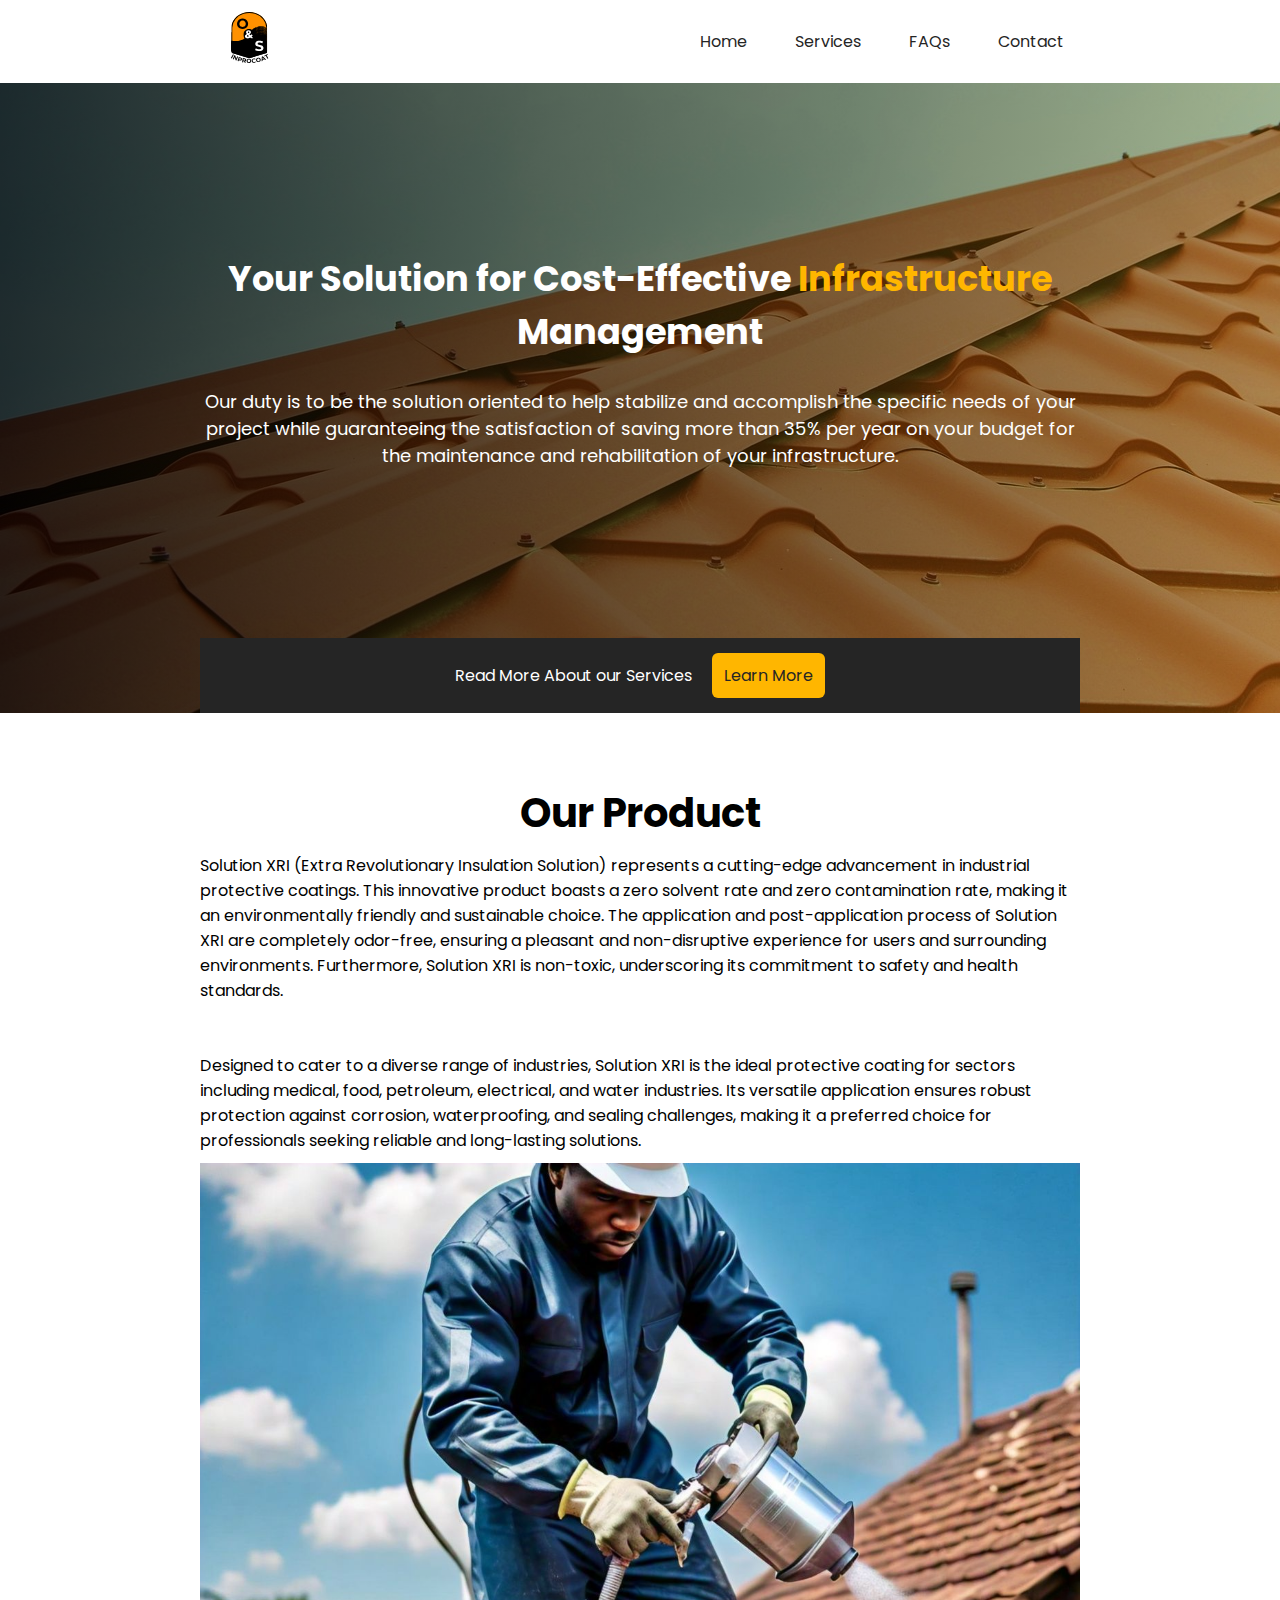
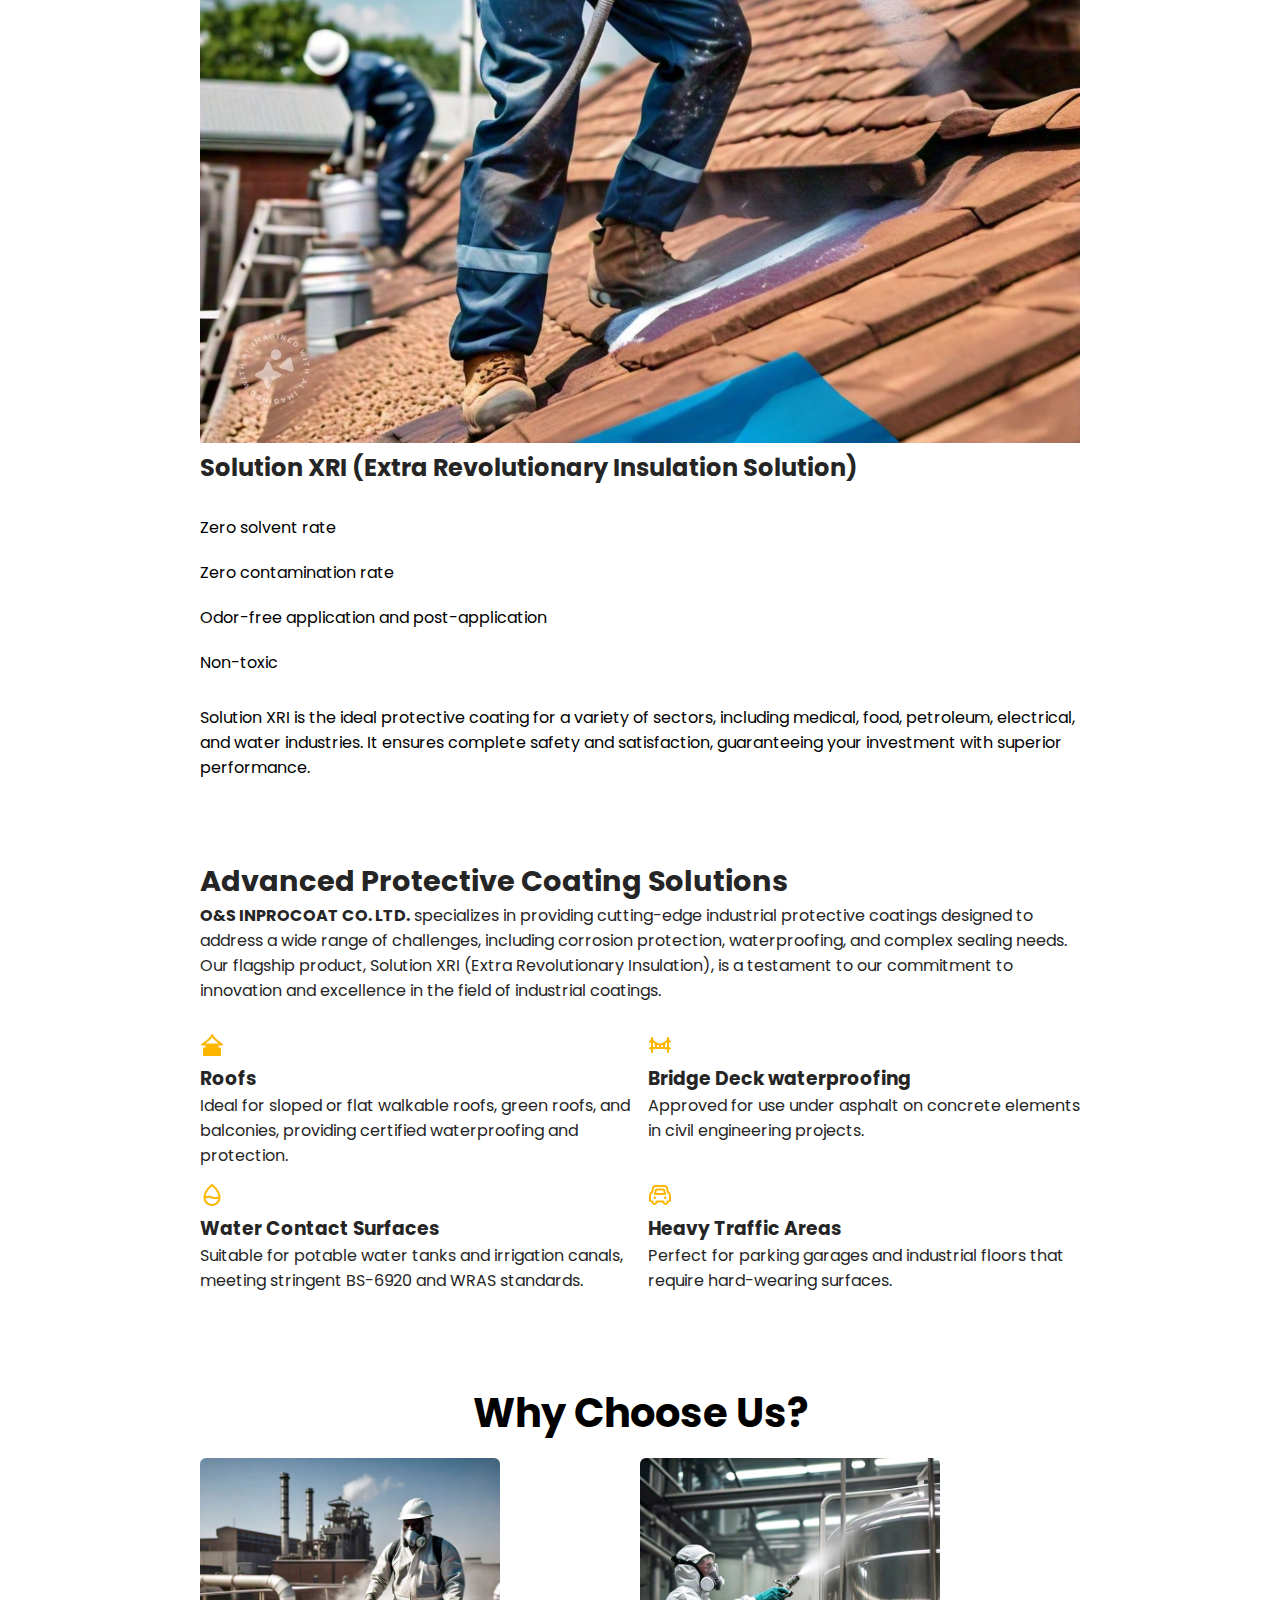
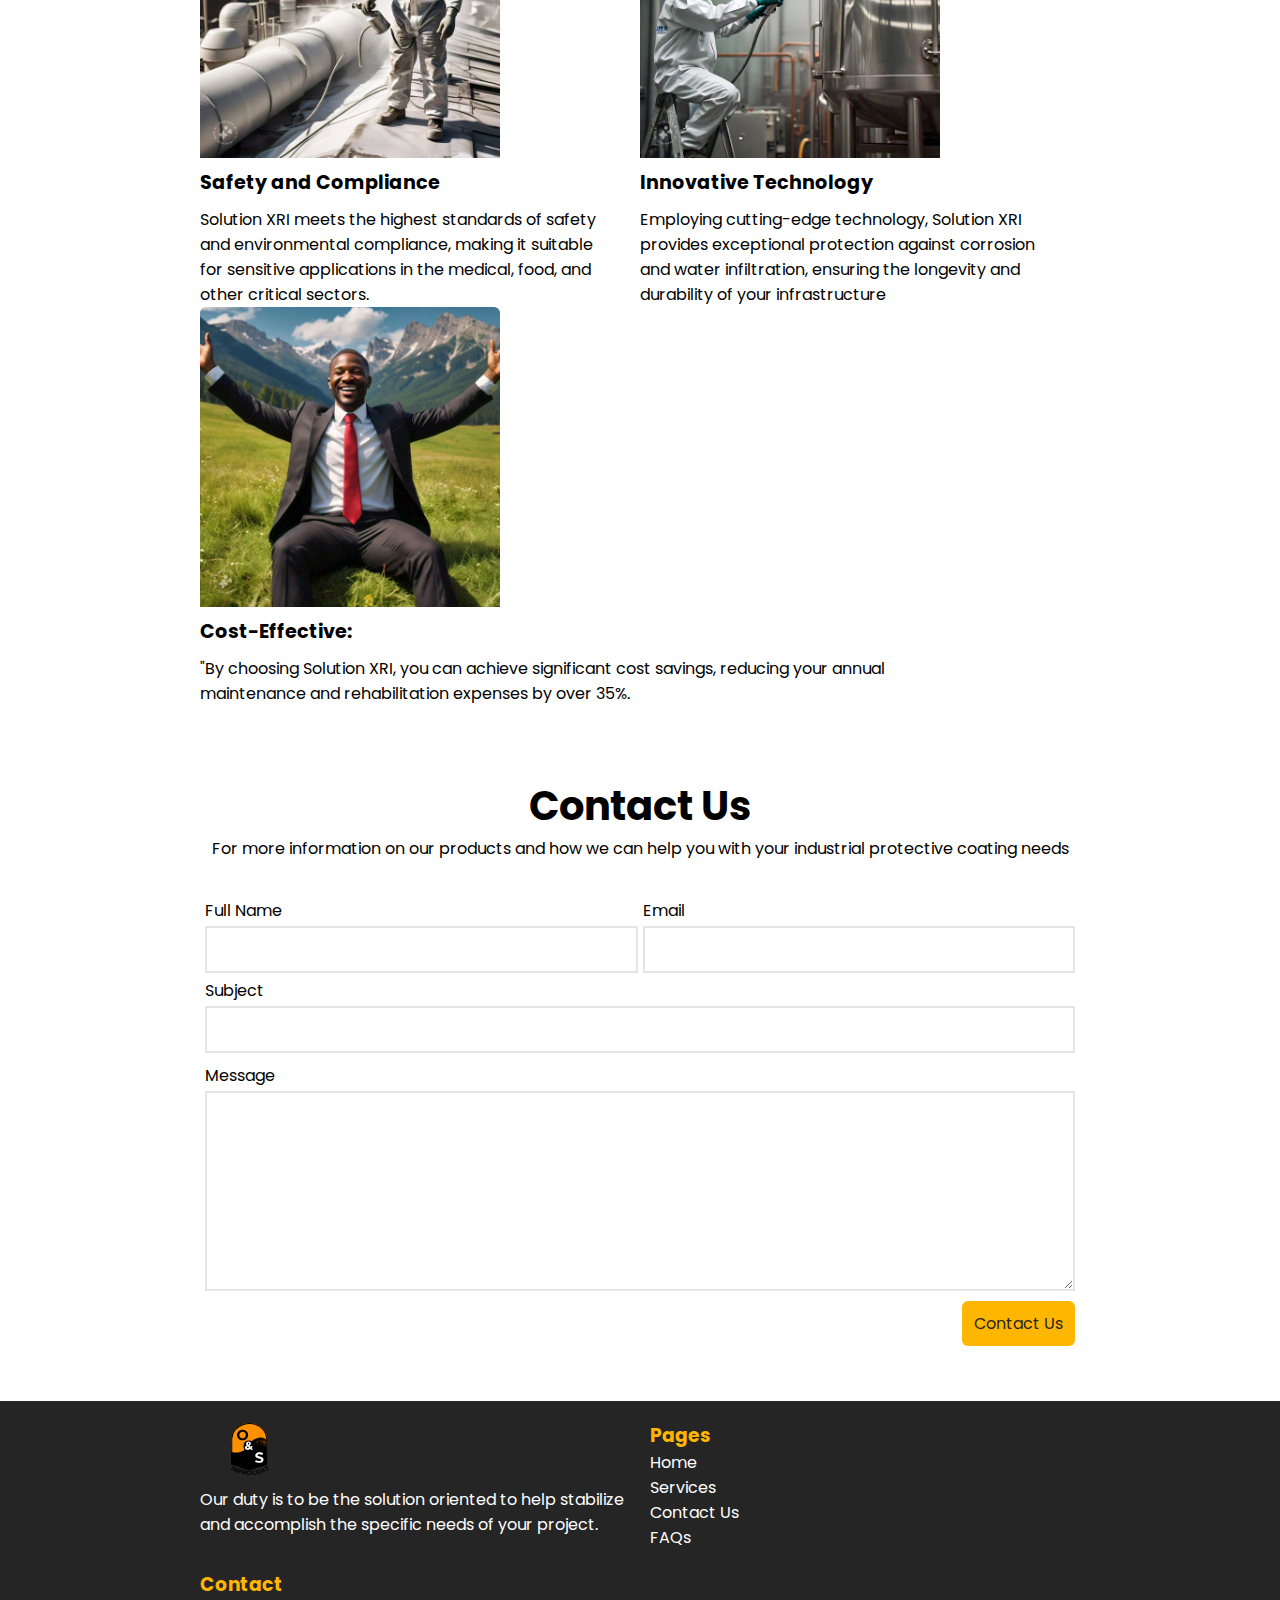
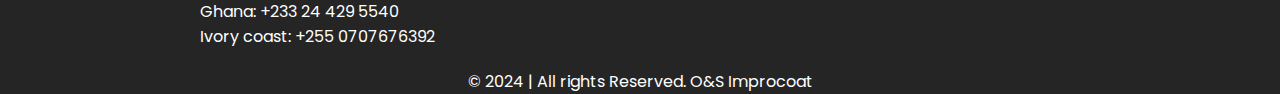
<file: index.html>
<!DOCTYPE html>
<html lang="en">
  <head>
    <meta charset="UTF-8" />
    <meta name="viewport" content="width=device-width, initial-scale=1.0" />
    <link rel="stylesheet" href="./styles/index.css" />
    <link rel="icon" href="./assets/favicon.ico" type="image/x-icon" />
    <link rel="shortcut icon" href="./assets/favicon.ico" type="image/x-icon" />
    <title>O&S Inprocoat</title>
  </head>
  <body>
    <nav>
      <div class=""><img src="./assets/logo.svg" width="100" /></div>
      <img
        src="./assets/menu.svg"
        alt="Menu"
        class="menu-toggle"
        id="mobile-menu"
      />
      <ul class="links">
        <li><a href="#">Home</a></li>
        <li><a href="./pages/services.html">Services</a></li>
        <li><a href="./pages/faqs.html">FAQs</a></li>
        <li><a href="./pages/contact.html">Contact</a></li>
      </ul>
    </nav>
    <main>
      <section class="hero">
        <div class="empty"></div>
        <div class="hero-text">
          <h1>
            Your Solution for Cost-Effective
            <span class="yellow">Infrastructure</span> Management
          </h1>
          <p>
            Our duty is to be the solution oriented to help stabilize and
            accomplish the specific needs of your project while guaranteeing the
            satisfaction of saving more than 35% per year on your budget for the
            maintenance and rehabilitation of your infrastructure.
          </p>
        </div>
        <div class="abs-container">
          <p>Read More About our Services</p>
          <button class="ylw-button">
            <a href="./pages/services.html">Learn More</a>
          </button>
        </div>
      </section>
      <section class="product">
        <h2>Our Product</h2>
        <div class="product-description">
          <p>
            Solution XRI (Extra Revolutionary Insulation Solution) represents a
            cutting-edge advancement in industrial protective coatings. This
            innovative product boasts a zero solvent rate and zero contamination
            rate, making it an environmentally friendly and sustainable choice.
            The application and post-application process of Solution XRI are
            completely odor-free, ensuring a pleasant and non-disruptive
            experience for users and surrounding environments. Furthermore,
            Solution XRI is non-toxic, underscoring its commitment to safety and
            health standards.
          </p>
          <br /><br />
          <p>
            Designed to cater to a diverse range of industries, Solution XRI is
            the ideal protective coating for sectors including medical, food,
            petroleum, electrical, and water industries. Its versatile
            application ensures robust protection against corrosion,
            waterproofing, and sealing challenges, making it a preferred choice
            for professionals seeking reliable and long-lasting solutions.
          </p>
        </div>
        <div class="product-info">
          <img src="./assets/spray.jpg" alt="" />
          <div class="product-text">
            <h3>Solution XRI (Extra Revolutionary Insulation Solution)</h3>
            <ul>
              <li>Zero solvent rate</li>
              <li>Zero contamination rate</li>
              <li>Odor-free application and post-application</li>
              <li>Non-toxic</li>
            </ul>
            <p>
              Solution XRI is the ideal protective coating for a variety of
              sectors, including medical, food, petroleum, electrical, and water
              industries. It ensures complete safety and satisfaction,
              guaranteeing your investment with superior performance.
            </p>
          </div>
        </div>
      </section>
      <section class="whatwedo">
        <div class="whatwedo-left">
          <h2>Advanced Protective Coating Solutions</h2>
          <p>
            <strong>O&S INPROCOAT CO. LTD.</strong> specializes in providing
            cutting-edge industrial protective coatings designed to address a
            wide range of challenges, including corrosion protection,
            waterproofing, and complex sealing needs. Our flagship product,
            Solution XRI (Extra Revolutionary Insulation), is a testament to our
            commitment to innovation and excellence in the field of industrial
            coatings.
          </p>
        </div>
        <div class="whatwedo-right">
          <div class="info">
            <img src="./assets/circle-house.svg" alt="" />
            <div class="more-info">
              <h3>Roofs</h3>
              <p>
                Ideal for sloped or flat walkable roofs, green roofs, and
                balconies, providing certified waterproofing and protection.
              </p>
            </div>
          </div>
          <div class="info">
            <img src="./assets/bridge.svg" alt="" />
            <div class="more-info">
              <h3>Bridge Deck waterproofing</h3>
              <p>
                Approved for use under asphalt on concrete elements in civil
                engineering projects.
              </p>
            </div>
          </div>
          <div class="info">
            <img src="./assets/water-level.svg" alt="" />
            <div class="more-info">
              <h3>Water Contact Surfaces</h3>
              <p>
                Suitable for potable water tanks and irrigation canals, meeting
                stringent BS-6920 and WRAS standards.
              </p>
            </div>
          </div>
          <div class="info">
            <img src="./assets/car.svg" alt="" />
            <div class="more-info">
              <h3>Heavy Traffic Areas</h3>
              <p>
                Perfect for parking garages and industrial floors that require
                hard-wearing surfaces.
              </p>
            </div>
          </div>
        </div>
      </section>
      <section class="why-us">
        <h2>Why Choose Us?</h2>
        <div class="cards">
          <div class="card">
            <img src="./assets/safetyandcompliance.jpg" alt="" />
            <h3>Safety and Compliance</h3>
            <p>
              Solution XRI meets the highest standards of safety and
              environmental compliance, making it suitable for sensitive
              applications in the medical, food, and other critical sectors.
            </p>
          </div>
          <div class="card">
            <img src="./assets/technology.jpg" alt="" />
            <h3>Innovative Technology</h3>
            <p>
              Employing cutting-edge technology, Solution XRI provides
              exceptional protection against corrosion and water infiltration,
              ensuring the longevity and durability of your infrastructure
            </p>
          </div>
          <div class="card">
            <img src="./assets/costeffective.jpg" alt="" />
            <h3>Cost-Effective:</h3>
            <p>
              "By choosing Solution XRI, you can achieve significant cost
              savings, reducing your annual maintenance and rehabilitation
              expenses by over 35%.
            </p>
          </div>
        </div>
      </section>
      <section class="contact">
        <h2>Contact Us</h2>
        <p>
          For more information on our products and how we can help you with your
          industrial protective coating needs
        </p>
        <form action="https://formspree.io/f/mnqekqqo" method="post">
          <div class="top">
            <div class="fullname">
              <label for="fullname">Full Name</label>
              <input type="text" id="fullname" name="fullname" required />
            </div>
            <div class="email">
              <label for="email">Email</label>
              <input type="email" id="email" name="email" required />
            </div>
            <div class="subject">
              <label for="subject">Subject</label>
              <input type="text" id="subject" name="subject" required />
            </div>
          </div>
          <div class="message">
            <label for="message"> Message</label>
            <textarea id="message" name="message" required></textarea>
          </div>
          <button class="ylw-button">Contact Us</button>
        </form>
      </section>
    </main>
    <footer>
      <div class="logo-text">
        <div class="logo"><img src="./assets/logo.svg" width="100" /></div>
        <p>
          Our duty is to be the solution oriented to help stabilize and
          accomplish the specific needs of your project.
        </p>
      </div>
      <div class="pages">
        <h3>Pages</h3>
        <a href="./index.html">Home</a>
        <a href="./pages/services.html">Services</a>
        <a href="./pages/contact.html">Contact Us</a>
        <a href="./pages/faqs.html">FAQs</a>
      </div>
      <div class="contactus">
        <h3>Contact</h3>
        <p>Ghana: +233 24 429 5540</p>
        <p>Ivory coast: +255 0707676392</p>
      </div>
    </footer>
    <div class="copy">&copy; 2024 | All rights Reserved. O&S Improcoat</div>
    <script src="./script.js"></script>
  </body>
</html>
</file>
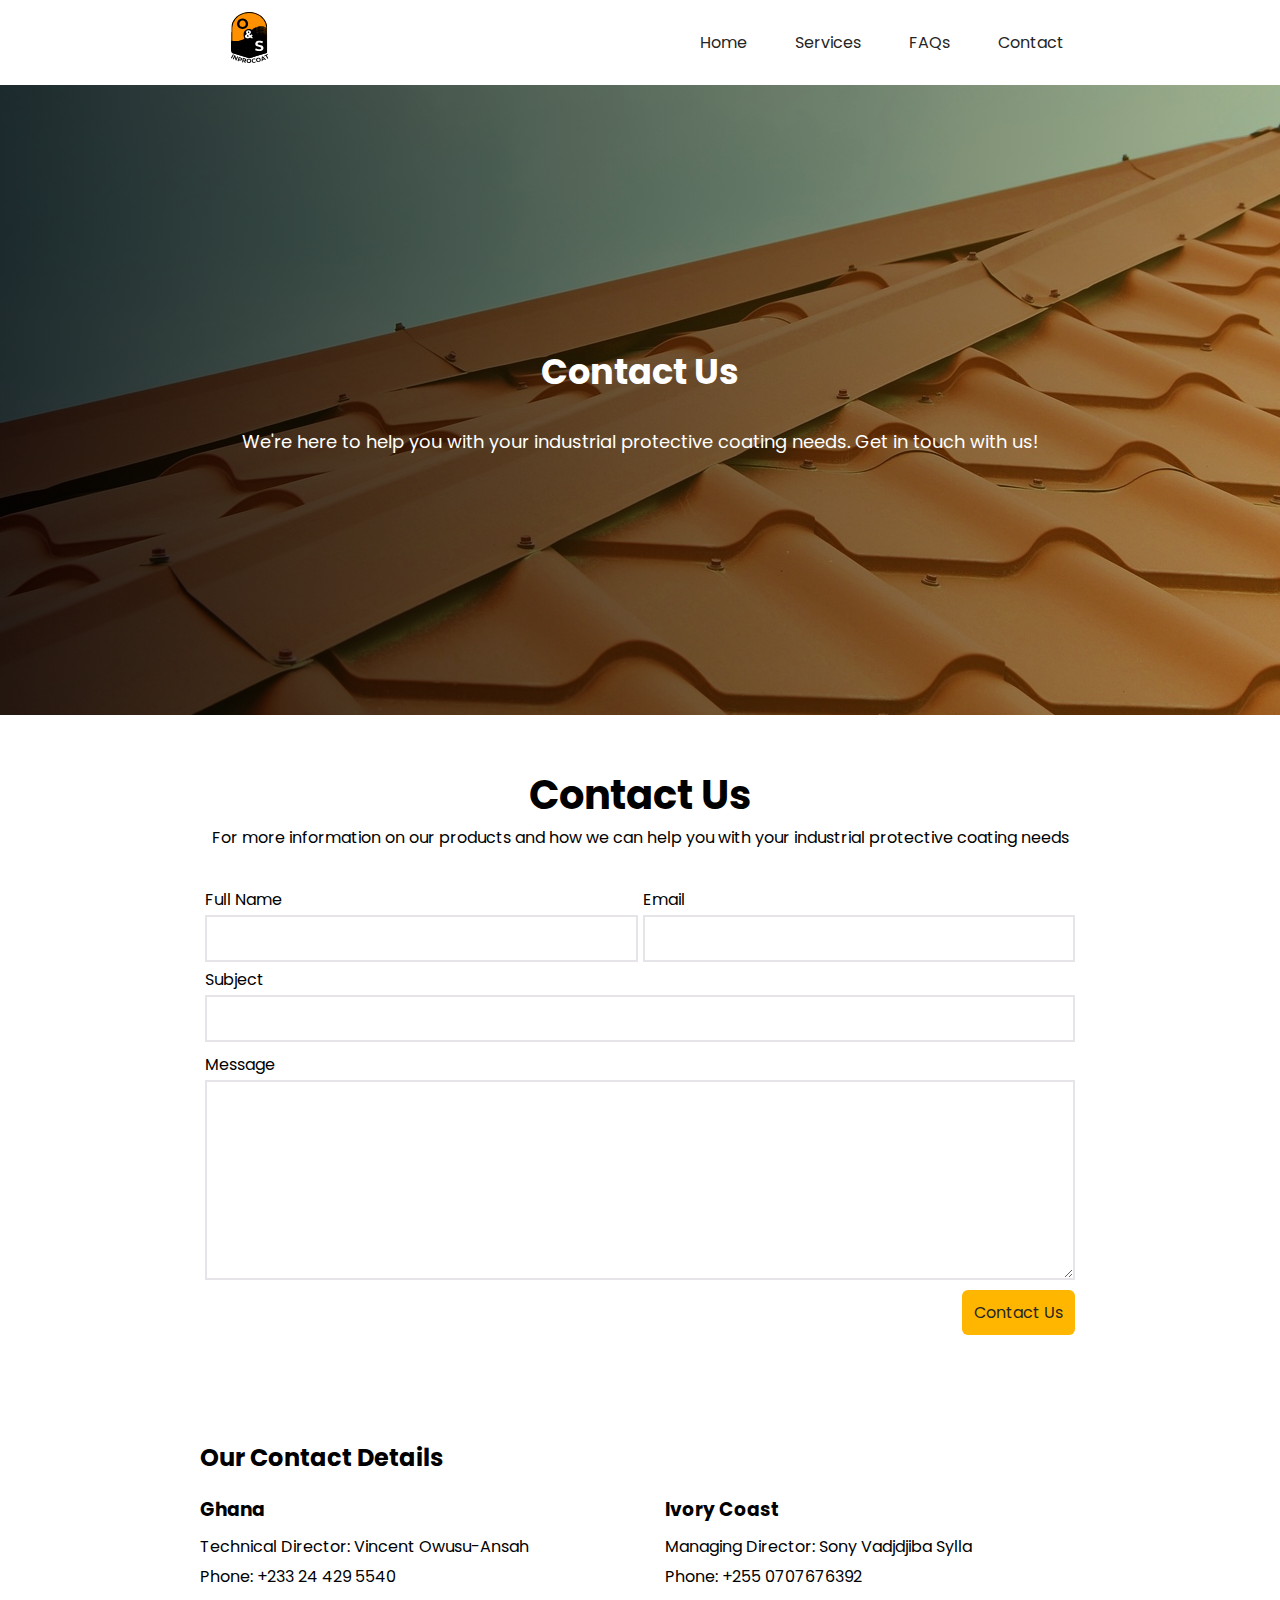
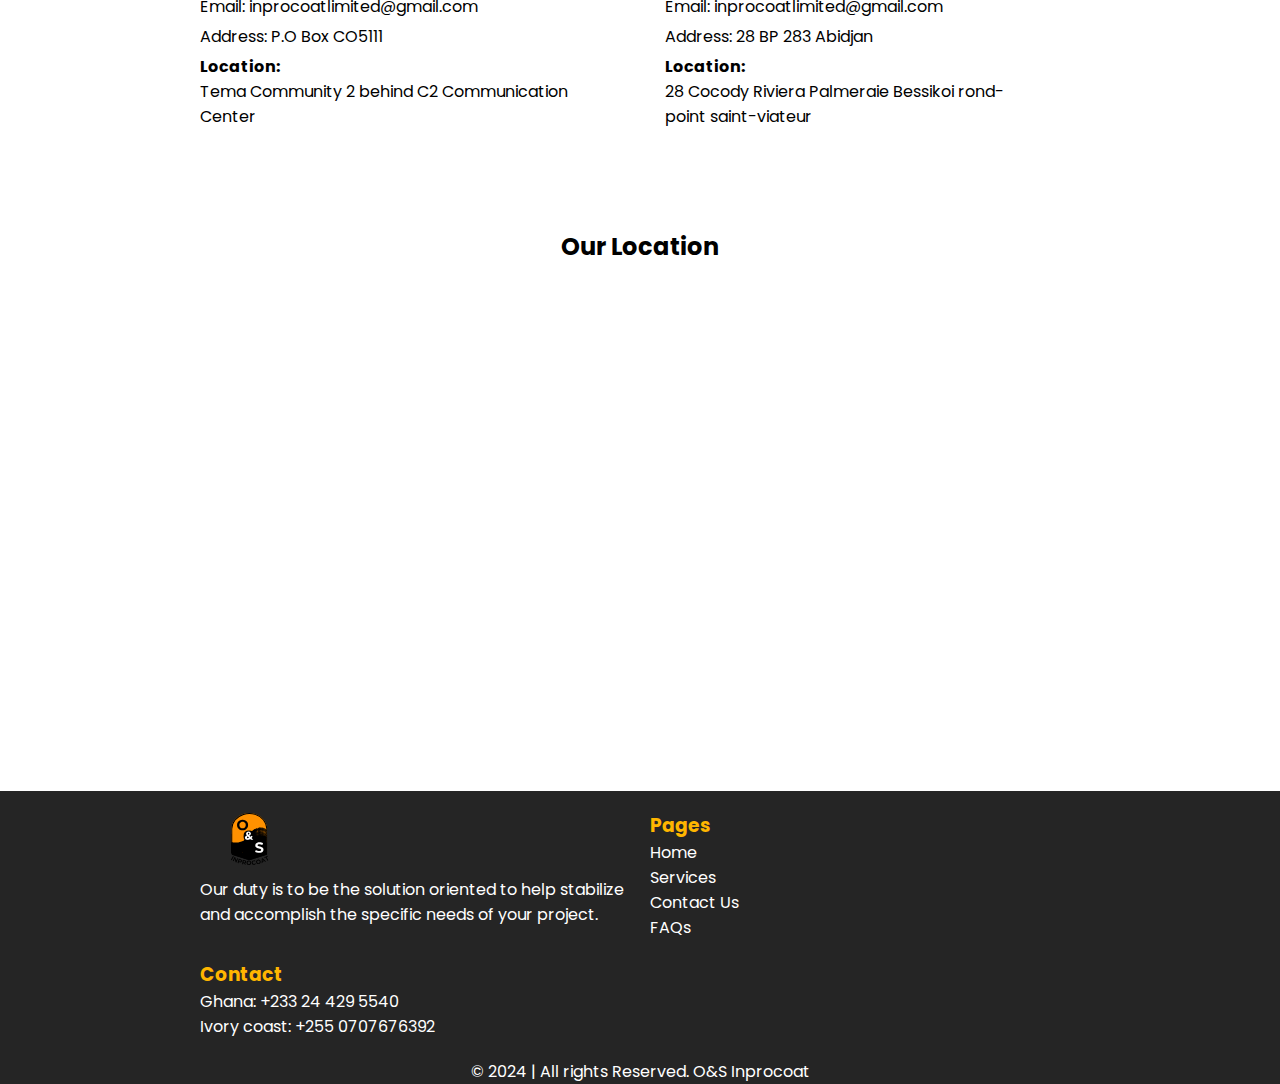
<file: pages/contact.html>
<!DOCTYPE html>
<html lang="en">
  <head>
    <meta charset="UTF-8" />
    <meta name="viewport" content="width=device-width, initial-scale=1.0" />
    <link rel="icon" href="../assets/favicon.ico" type="image/x-icon" />
    <link
      rel="shortcut icon"
      href="../assets/favicon.ico"
      type="image/x-icon"
    />
    <link rel="stylesheet" href="../styles/index.css" />
    <title>Contact Us - O&S Inprocoat</title>
  </head>
  <body>
    <!-- Navigation Bar -->
    <nav>
      <div class="logo">
        <img src="../assets/logo.svg" width="100" alt="" />
      </div>
      <img
        src="../assets/menu.svg"
        alt="Menu"
        class="menu-toggle"
        id="mobile-menu"
      />
      <ul class="links">
        <li><a href="../index.html">Home</a></li>
        <li><a href="./services.html">Services</a></li>
        <li><a href="./faqs.html">FAQs</a></li>
        <li><a href="#">Contact</a></li>
      </ul>
    </nav>

    <!-- Hero Section -->
    <section class="contact-hero">
      <div class="hero-text">
        <h1>Contact Us</h1>
        <p>
          We're here to help you with your industrial protective coating needs.
          Get in touch with us!
        </p>
      </div>
    </section>

    <!-- Contact Form Section -->
    <section class="contact">
      <h2>Contact Us</h2>
      <p>
        For more information on our products and how we can help you with your
        industrial protective coating needs
      </p>
      <form action="https://formspree.io/f/mnqekqqo" method="post">
        <div class="top">
          <div class="fullname">
            <label for="fullname">Full Name</label>
            <input type="text" id="fullname" name="fullname" required />
          </div>
          <div class="email">
            <label for="email">Email</label>
            <input type="email" id="email" name="email" required />
          </div>
          <div class="subject">
            <label for="subject">Subject</label>
            <input type="text" id="subject" name="subject" required />
          </div>
        </div>
        <div class="message">
          <label for="message"> Message</label>
          <textarea id="message" name="message" required></textarea>
        </div>
        <button class="ylw-button">Contact Us</button>
      </form>
    </section>

    <!-- Contact Details Section -->
    <section class="contact-details">
      <h2>Our Contact Details</h2>
      <div class="contact-info">
        <div class="contact-location">
          <h3>Ghana</h3>
          <p>Technical Director: Vincent Owusu-Ansah</p>
          <p>Phone: +233 24 429 5540</p>
          <p>Email: inprocoatlimited@gmail.com</p>
          <p>Address: P.O Box CO5111</p>
          <h4>Location:</h4>
          <span>Tema Community 2 behind C2 Communication Center</span>
        </div>
        <div class="contact-location">
          <h3>Ivory Coast</h3>
          <p>Managing Director: Sony Vadjdjiba Sylla</p>
          <p>Phone: +255 0707676392</p>
          <p>Email: inprocoatlimited@gmail.com</p>
          <p>Address: 28 BP 283 Abidjan</p>
          <h4>Location:</h4>
          <span
            >28 Cocody Riviera Palmeraie Bessikoi rond-point saint-viateur</span
          >
        </div>
      </div>
    </section>

    <!-- Map Section -->
    <section class="map">
      <h2>Our Location</h2>
      <div class="map-container">
        <iframe
          src="https://www.google.com/maps/embed?pb=!1m18!1m12!1m3!1d3173.993457514667!2d-0.013542!3d5.634023!2m3!1f0!2f0!3f0!3m2!1i1024!2i768!4f13.1!3m3!1m2!1s0x0%3A0x0!2zNS42MzQwMjMsIC0wLjAxMzU0Mg!5e0!3m2!1sen!2s!4v1622540802365"
          width="100%"
          height="450"
          style="border: 0"
          allowfullscreen=""
          loading="lazy"
        ></iframe>
      </div>
    </section>

    <!-- Footer -->
    <footer>
      <div class="logo-text">
        <div class="logo"><img src="../assets/logo.svg" width="100" /></div>
        <p>
          Our duty is to be the solution oriented to help stabilize and
          accomplish the specific needs of your project.
        </p>
      </div>
      <div class="pages">
        <h3>Pages</h3>
        <a href="../index.html">Home</a>
        <a href="./services.html">Services</a>
        <a href="./contact.html">Contact Us</a>
        <a href="./faqs.html">FAQs</a>
      </div>
      <div class="contactus">
        <h3>Contact</h3>
        <p>Ghana: +233 24 429 5540</p>
        <p>Ivory coast: +255 0707676392</p>
      </div>
    </footer>
    <div class="copy">&copy; 2024 | All rights Reserved. O&S Inprocoat</div>
    <script src="../script.js"></script>
  </body>
</html>
</file>
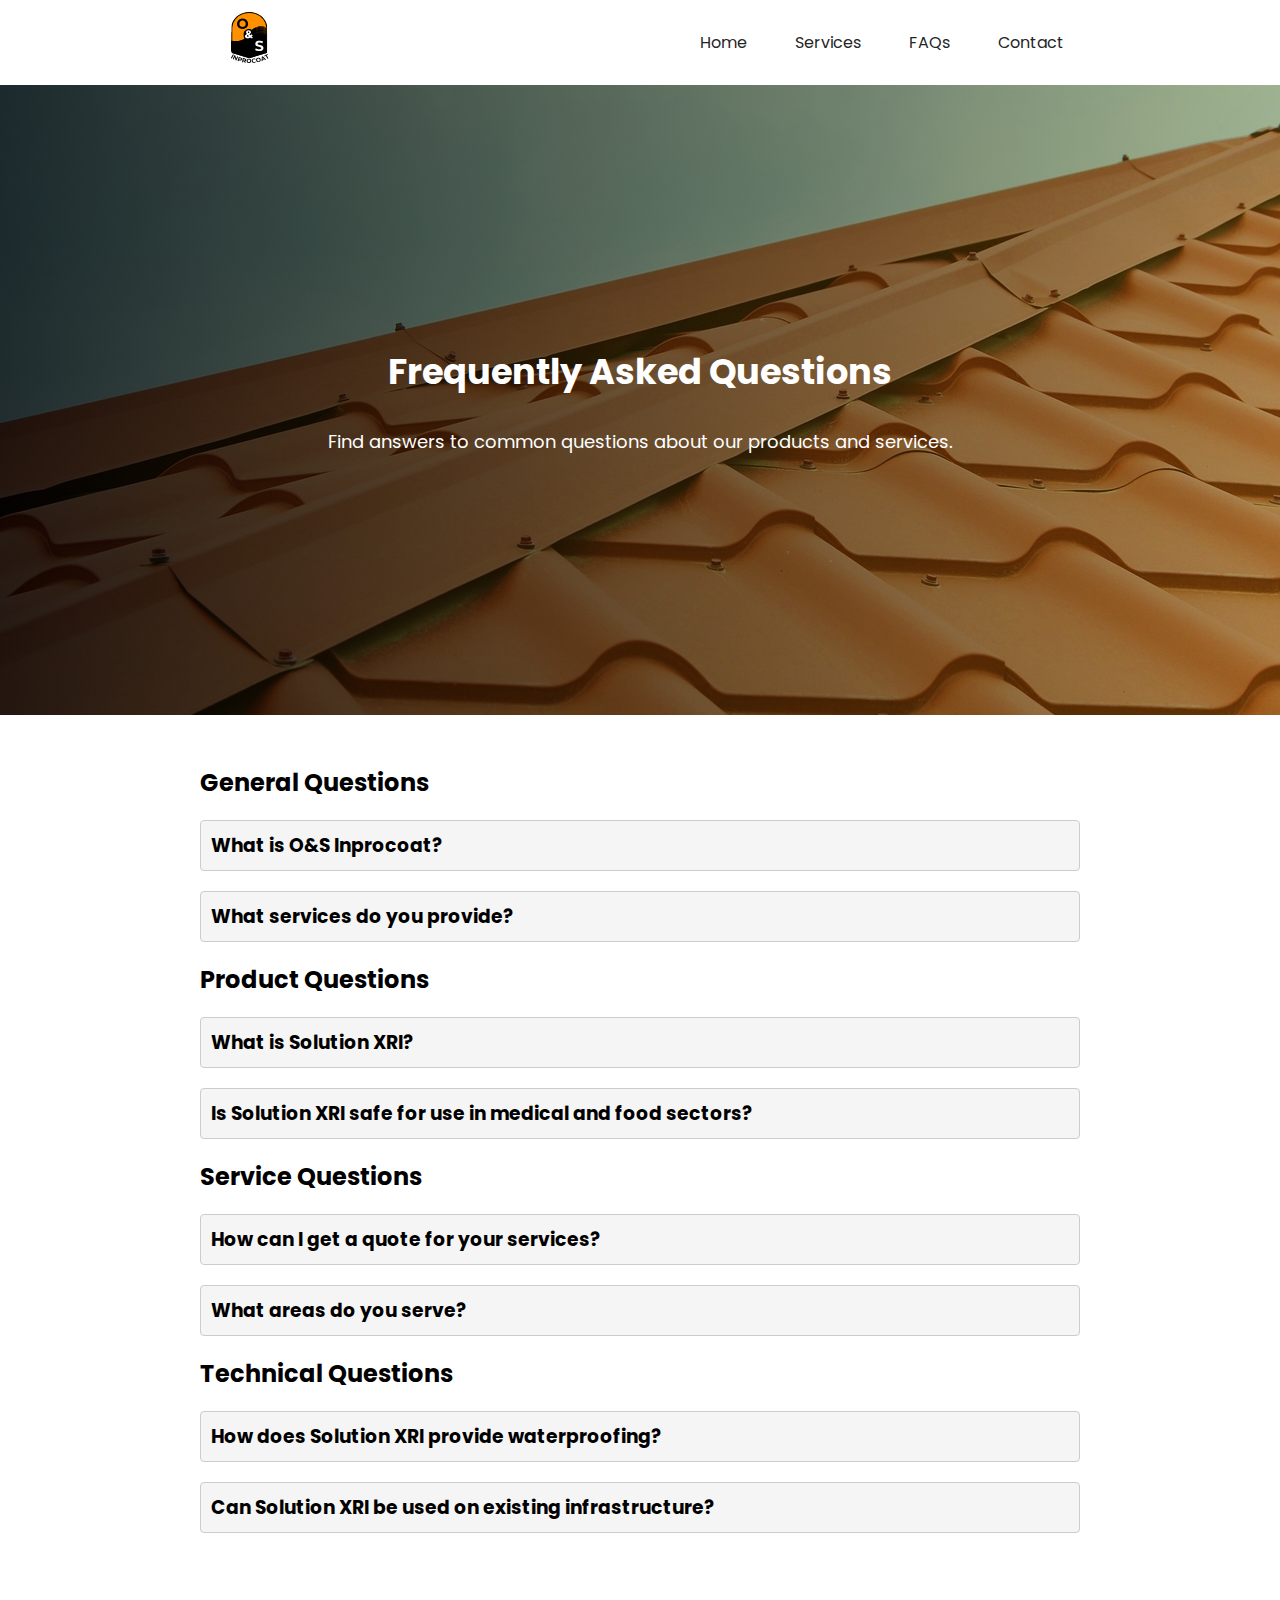
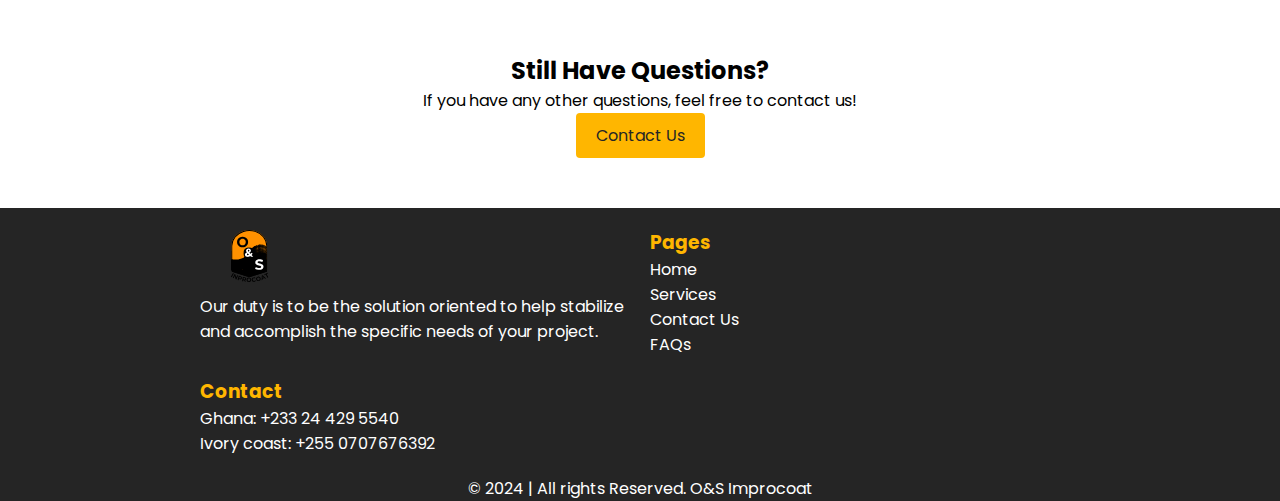
<file: pages/faqs.html>
<!DOCTYPE html>
<html lang="en">
  <head>
    <meta charset="UTF-8" />
    <meta name="viewport" content="width=device-width, initial-scale=1.0" />
    <link rel="icon" href="../assets/favicon.ico" type="image/x-icon" />
    <link
      rel="shortcut icon"
      href="../assets/favicon.ico"
      type="image/x-icon"
    />
    <link rel="stylesheet" href="../styles/index.css" />
    <title>FAQs - O&S Inprocoat</title>
  </head>
  <body>
    <!-- Navigation Bar -->
    <nav>
      <div class="logo">
        <img src="../assets/logo.svg" width="100" alt="" />
      </div>
      <img
        src="../assets/menu.svg"
        alt="Menu"
        class="menu-toggle"
        id="mobile-menu"
      />
      <ul class="links">
        <li><a href="../index.html">Home</a></li>
        <li><a href="./services.html">Services</a></li>
        <li><a href="#">FAQs</a></li>
        <li><a href="./contact.html">Contact</a></li>
      </ul>
    </nav>

    <!-- Hero Section -->
    <section class="faq-hero">
      <div class="hero-text">
        <h1>Frequently Asked Questions</h1>
        <p>Find answers to common questions about our products and services.</p>
      </div>
    </section>

    <!-- FAQ Section -->
    <section class="faq">
      <h2>General Questions</h2>
      <div class="faq-item">
        <h3>What is O&S Inprocoat?</h3>
        <p>
          O&S Inprocoat is a company specializing in advanced industrial
          protective coatings against corrosion and PU Foam insulations.
        </p>
      </div>
      <div class="faq-item">
        <h3>What services do you provide?</h3>
        <p>
          We render a wide range of services including corrosion protection,
          waterproofing, sealing solutions for various industries and industrial
          PU Foam insulations
        </p>
      </div>

      <h2>Product Questions</h2>
      <div class="faq-item">
        <h3>What is Solution XRI?</h3>
        <p>
          Solution XRI is an Extra Revolutionary Insulation protective coating
          with zero solvent rate and non-toxic properties.
        </p>
      </div>
      <div class="faq-item">
        <h3>Is Solution XRI safe for use in medical and food sectors?</h3>
        <p>
          Yes, Solution XRI meets the highest standards of safety and
          environmental compliance, making it suitable for sensitive
          applications.
        </p>
      </div>

      <h2>Service Questions</h2>
      <div class="faq-item">
        <h3>How can I get a quote for your services?</h3>
        <p>
          You can contact us through our contact form or call us directly to get
          a quote for our services.
        </p>
      </div>
      <div class="faq-item">
        <h3>What areas do you serve?</h3>
        <p>
          We serve the whole of Africa, particularly the West African Sub-Region
          including Senegal, Liberia, Nigeria and the others.
        </p>
      </div>

      <h2>Technical Questions</h2>
      <div class="faq-item">
        <h3>How does Solution XRI provide waterproofing?</h3>
        <p>
          Solution XRI provides waterproofing through its advanced formulation
          that ensures complete protection against water infiltration.
        </p>
      </div>
      <div class="faq-item">
        <h3>Can Solution XRI be used on existing infrastructure?</h3>
        <p>
          Yes, Solution XRI can be applied to both new and existing
          infrastructure to enhance durability and protection.
        </p>
      </div>
    </section>

    <!-- Contact Us Prompt -->
    <section class="contact-prompt">
      <h2>Still Have Questions?</h2>
      <p>If you have any other questions, feel free to contact us!</p>
      <button class="ylw-button">
        <a href="./contact.html">Contact Us</a>
      </button>
    </section>

    <!-- Footer -->
    <footer>
      <div class="logo-text">
        <div class="logo"><img src="../assets/logo.svg" width="100" /></div>
        <p>
          Our duty is to be the solution oriented to help stabilize and
          accomplish the specific needs of your project.
        </p>
      </div>
      <div class="pages">
        <h3>Pages</h3>
        <a href="../index.html">Home</a>
        <a href="./services.html">Services</a>
        <a href="./contact.html">Contact Us</a>
        <a href="./faqs.html">FAQs</a>
      </div>
      <div class="contactus">
        <h3>Contact</h3>
        <p>Ghana: +233 24 429 5540</p>
        <p>Ivory coast: +255 0707676392</p>
      </div>
    </footer>
    <div class="copy">&copy; 2024 | All rights Reserved. O&S Improcoat</div>
    <script src="../script.js"></script>
  </body>
</html>
</file>
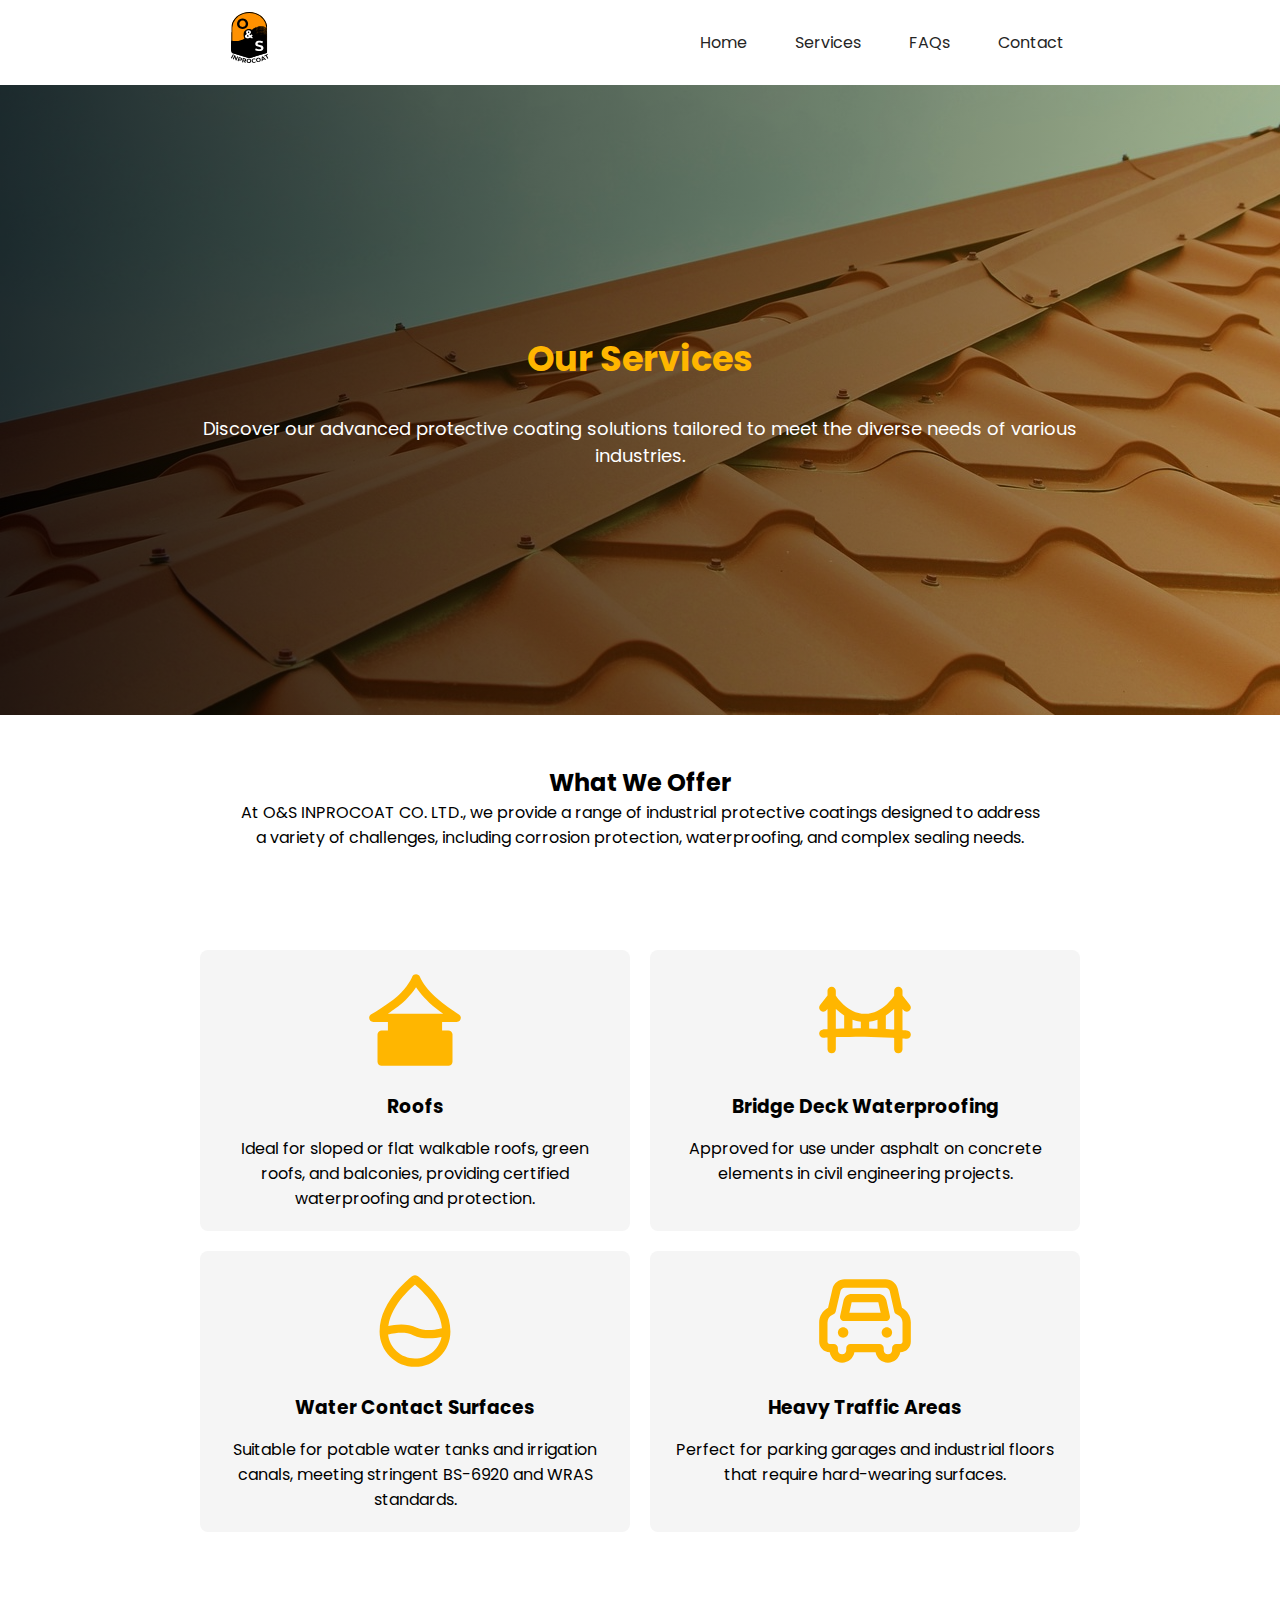
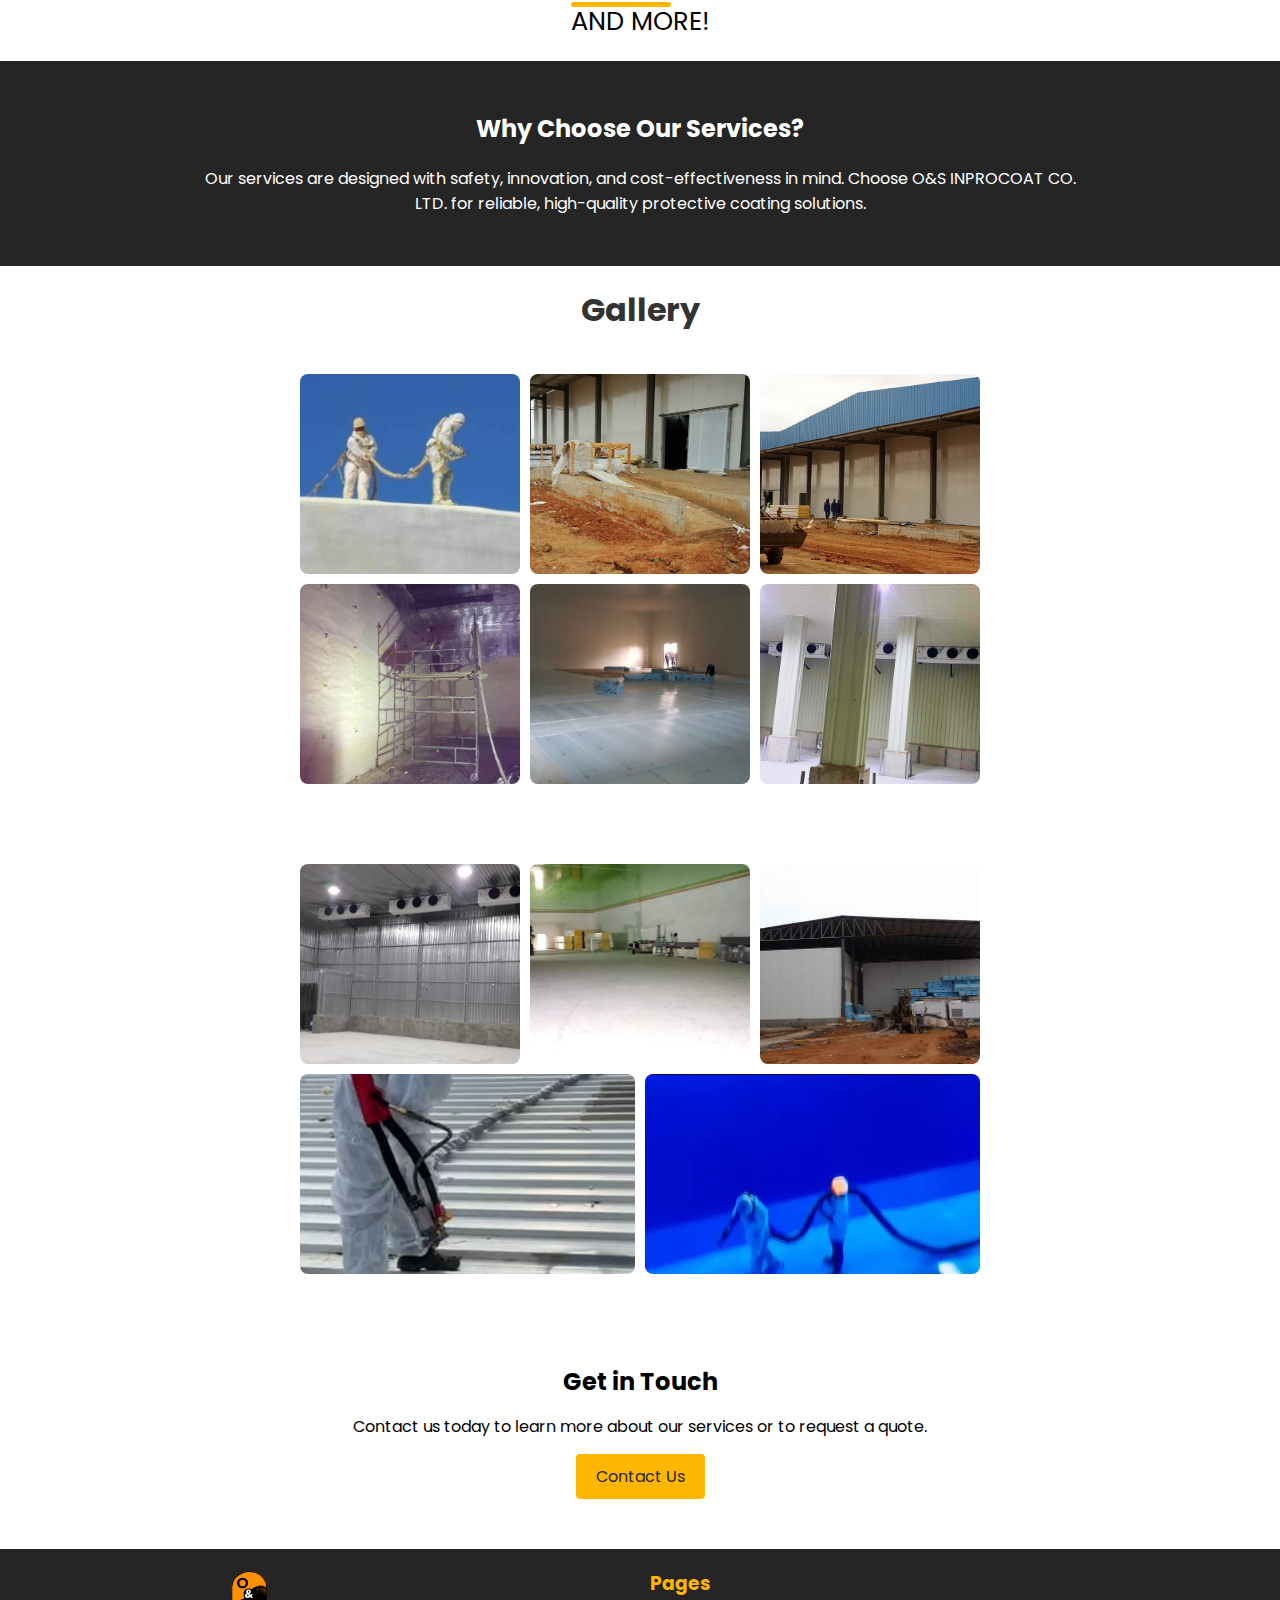
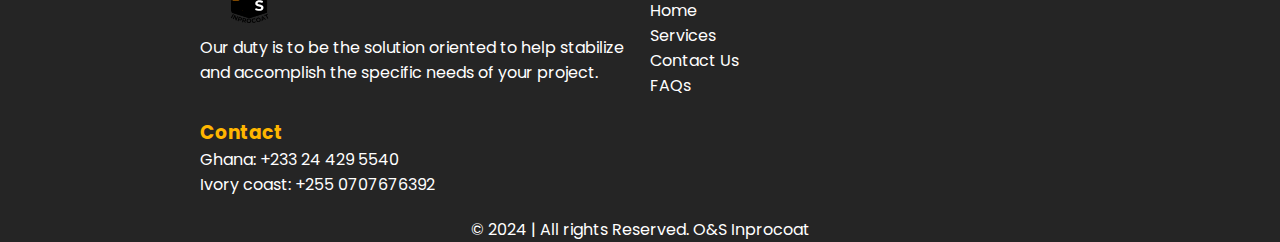
<file: pages/services.html>
<!DOCTYPE html>
<html lang="en">
  <head>
    <meta charset="UTF-8" />
    <meta name="viewport" content="width=device-width, initial-scale=1.0" />
    <link rel="stylesheet" href="../styles/index.css" />
    <link rel="icon" href="../assets/favicon.ico" type="image/x-icon" />
    <link
      rel="shortcut icon"
      href="../assets/favicon.ico"
      type="image/x-icon"
    />
    <title>Our Services - O&S Inprocoat</title>
  </head>
  <body>
    <!-- Navigation Bar -->
    <nav>
      <div class="logo">
        <img src="../assets/logo.svg" width="100" alt="" />
      </div>
      <img
        src="../assets/menu.svg"
        alt="Menu"
        class="menu-toggle"
        id="mobile-menu"
      />
      <ul class="links">
        <li><a href="../index.html">Home</a></li>
        <li><a href="#">Services</a></li>
        <li><a href="./faqs.html">FAQs</a></li>
        <li><a href="./contact.html">Contact</a></li>
      </ul>
    </nav>

    <!-- Hero Section -->
    <section class="service-hero">
      <div class="hero-text">
        <h1>Our Services</h1>
        <p>
          Discover our advanced protective coating solutions tailored to meet
          the diverse needs of various industries.
        </p>
      </div>
    </section>

    <!-- Overview Section -->
    <section class="overview">
      <div class="content">
        <h2>What We Offer</h2>
        <p>
          At O&S INPROCOAT CO. LTD., we provide a range of industrial protective
          coatings designed to address a variety of challenges, including
          corrosion protection, waterproofing, and complex sealing needs.
        </p>
      </div>
    </section>

    <!-- Individual Services Section -->
    <section class="services">
      <div class="service">
        <img src="../assets/circle-house.svg" alt="Roofs" />
        <h3>Roofs</h3>
        <p>
          Ideal for sloped or flat walkable roofs, green roofs, and balconies,
          providing certified waterproofing and protection.
        </p>
      </div>
      <div class="service">
        <img src="../assets/bridge.svg" alt="Bridge Deck Waterproofing" />
        <h3>Bridge Deck Waterproofing</h3>
        <p>
          Approved for use under asphalt on concrete elements in civil
          engineering projects.
        </p>
      </div>
      <div class="service">
        <img src="../assets/water-level.svg" alt="Water Contact Surfaces" />
        <h3>Water Contact Surfaces</h3>
        <p>
          Suitable for potable water tanks and irrigation canals, meeting
          stringent BS-6920 and WRAS standards.
        </p>
      </div>
      <div class="service">
        <img src="../assets/car.svg" alt="Heavy Traffic Areas" />
        <h3>Heavy Traffic Areas</h3>
        <p>
          Perfect for parking garages and industrial floors that require
          hard-wearing surfaces.
        </p>
      </div>
    </section>
    <div class="more">AND MORE!</div>

    <!-- Why Choose Us Section -->
    <section class="why-choose-us">
      <h2>Why Choose Our Services?</h2>
      <p>
        Our services are designed with safety, innovation, and
        cost-effectiveness in mind. Choose O&S INPROCOAT CO. LTD. for reliable,
        high-quality protective coating solutions.
      </p>
    </section>

    <section class="gallery">
      <h2>Gallery</h2>
      <div class="gallery-container">
        <div class="gallery-item">
          <img src="../assets/file.jpg" alt="Image 1" />
        </div>
        <div class="gallery-item">
          <img src="../assets/file2.jpg" alt="Image 2" />
        </div>
        <div class="gallery-item">
          <img src="../assets/file3.jpg" alt="Image 3" />
        </div>
        <div class="gallery-item">
          <img src="../assets/file4.jpg" alt="Image 4" />
        </div>
        <div class="gallery-item">
          <img src="../assets/file5.jpg" alt="Image 5" />
        </div>
        <div class="gallery-item">
          <img src="../assets/6.svg" alt="Image 6" />
        </div>
        <!-- Add more images as needed -->
      </div>
    </section>
    <section class="gallery">
      <div class="gallery-container">
        <div class="gallery-item">
          <img src="../assets/1.jpg" alt="" />
        </div>
        <div class="gallery-item">
          <img src="../assets/2.jpg" alt="" />
        </div>
        <div class="gallery-item">
          <img src="../assets/3.jpg" alt="" />
        </div>
        <div class="gallery-item">
          <img src="../assets/4.jpg" alt="" />
        </div>
        <div class="gallery-item">
          <img src="../assets/5.jpg" alt="" />
        </div>
      </div>
    </section>

    <!-- Call to Action Section -->
    <section class="call-to-action">
      <h2>Get in Touch</h2>
      <p>
        Contact us today to learn more about our services or to request a quote.
      </p>
      <button class="ylw-button">
        <a href="./contact.html">Contact Us</a>
      </button>
    </section>

    <!-- Footer -->
    <footer>
      <div class="logo-text">
        <div class="logo"><img src="../assets/logo.svg" width="100" /></div>
        <p>
          Our duty is to be the solution oriented to help stabilize and
          accomplish the specific needs of your project.
        </p>
      </div>
      <div class="pages">
        <h3>Pages</h3>
        <a href="../index.html">Home</a>
        <a href="./services.html">Services</a>
        <a href="./contact.html">Contact Us</a>
        <a href="./faqs.html">FAQs</a>
      </div>
      <div class="contactus">
        <h3>Contact</h3>
        <p>Ghana: +233 24 429 5540</p>
        <p>Ivory coast: +255 0707676392</p>
      </div>
    </footer>
    <div class="copy">&copy; 2024 | All rights Reserved. O&S Inprocoat</div>
    <script src="../script.js"></script>
  </body>
</html>
</file>
<file: styles/index.css>
@import url(./defaults.css);
@import url(./navigation.css);
/* Base styles */
body {
  margin: 0;
  font-family: Arial, sans-serif;
}

/* hero section */
.hero,
.service-hero,
.faq-hero,
.contact-hero {
  padding: 0px 500px;
  background: linear-gradient(
      to right,
      rgba(0, 0, 0, 0.8),
      rgba(135, 100, 4, 0.4)
    ),
    url("../assets/services.jpg");
  background-position: center;
  min-height: 70vh;
}

.service-hero,
.faq-hero,
.contact-hero {
  display: grid;
  place-items: center;
}
.service-hero .hero-text h1 {
  color: var(--primary);
}

.service-hero .hero-text p {
  color: white;
}

.hero {
  display: flex;
  flex-direction: column;
  align-items: start;
  justify-content: space-between;
  position: relative;
  margin-block-end: 50px;
}

.hero-text {
  display: flex;
  flex-direction: column;
  justify-content: center;
  align-items: center;
  gap: 30px;
  color: white;
  width: 100%;
}

.hero-text h1 {
  font-size: 2.2rem;
  text-align: center;
}

.hero-text p {
  text-align: center;
  font-size: 18px;
  /* letter-spacing: 3px; */
}

.hero .abs-container {
  background-color: var(--text);
  padding: 15px 10px;
  display: flex;
  align-items: center;
  justify-content: center;
  flex-wrap: wrap;
  gap: 20px;
  color: white;
  width: 100%;
}

.abs-container p {
  font-size: 16px;
}

/* product */
.product {
  display: flex;
  flex-direction: column;
  gap: 10px;
  padding: 20px 500px;
  margin-block-end: 40px;
}

.product h2 {
  font-size: 2.5rem;
  text-align: center;
}

.product-info {
  align-items: center;
  gap: 50px;
  justify-content: center;
}

.product-description {
  p {
    font-size: 16px;
  }
}

@media screen and (min-width: 1300px) {
  .product-info {
    display: flex;
  }
  .product-info img {
    max-width: 400px;
  }
}

@media screen and (max-width: 1335px) {
  .product-info ul {
    list-style-type: none;
  }
  .product-info img {
    width: 100%;
  }
}

.product-info .product-text {
  display: flex;
  flex-direction: column;
  justify-content: space-between;
  align-items: start;
  gap: 30px;
}

.product-text h3 {
  font-size: 1.5rem;
  color: var(--text);
}

.product-text ul {
  font-size: 16px;
  display: flex;
  flex-direction: column;
  gap: 20px;
}

.product-text p {
  font-size: 16px;
}

/* whatwedo */
.whatwedo {
  min-height: 40vh;
  padding: 20px 500px;
  display: grid;
  gap: 30px;
  margin-block-end: 50px;
}

.whatwedo-left,
.whatwedo-right {
  flex: 1;
}

.whatwedo-left h2 {
  color: var(--text);
  font-size: 1.8rem;
}

.whatwedo-left p {
  color: var(--text);
  font-size: 16px;
}

.whatwedo-right {
  display: grid;
  grid-template-columns: repeat(2, 1fr);
  gap: 15px;
}

.whatwedo-right .info .more-info h3 {
  color: var(--text);
}

.whatwedo-right .info .more-info p {
  color: var(--text);
}

/* why us */
.why-us {
  padding: 20px 500px;
  display: flex;
  flex-direction: column;
  gap: 15px;
}

.why-us h2 {
  font-size: 2.5rem;
  text-align: center;
}

.cards {
  display: flex;
  align-items: start;
  justify-content: space-between;
  flex-wrap: wrap;
}

.card {
  display: flex;
  flex-direction: column;
  align-items: start;
  gap: 10px;
  border-radius: 6px;
  flex: 1;
  /* padding: 10px; */
}

.card img {
  max-width: 300px;
  border-top-right-radius: 6px;
  border-top-left-radius: 6px;
}

.card h3 {
  font-size: 1.2rem;
}

.card p {
  font-size: 16px;
  width: 90%;
}

/* contact */
.contact {
  padding: 50px 500px;
}

.contact h2 {
  font-size: 2.5rem;
  text-align: center;
}

.contact p {
  text-align: center;
  margin-bottom: 2em;
}

form {
  display: flex;
  flex-direction: column;
  align-items: center;
  gap: 10px;
  padding: 5px;
}

form .top {
  display: flex;
  gap: 5px;
  align-items: center;
  flex-wrap: wrap;
  width: 100%;
}

.fullname,
.email,
.subject,
.message {
  display: flex;
  flex-direction: column;
  gap: 3px;
  flex: 1;
}

input {
  padding: 10px 8px;
  font-size: 15px;
  border: 2px solid #e6e4e8;
  outline: none;
}

.message {
  width: 100%;
}

textarea {
  min-height: 200px;
  border: 2px solid #e6e4e8;
  outline: none;
  padding: 5px;
}

.ylw-button {
  align-self: end;
}

footer {
  background-color: var(--text);
  color: white;
  display: grid;
  gap: 20px;
  padding: 20px 300px;
}

footer a {
  text-decoration: none;
  color: white;
}

footer h3 {
  color: var(--primary);
}

.logo-text,
.pages,
.contactus {
  flex: 1;
}

.pages {
  display: flex;
  flex-direction: column;
}

.copy {
  background-color: var(--text);
  color: white;
  text-align: center;
}

/* services page */

.overview {
  padding: 50px 150px;
  text-align: center;
}

.overview .content {
  max-width: 800px;
  margin: 0 auto;
}

/* Services Section */
.services {
  display: grid;
  grid-template-columns: repeat(auto-fit, minmax(300px, 1fr));
  gap: 20px;
  padding: 50px 500px;
}

.service {
  background-color: #f5f5f5;
  padding: 20px;
  border-radius: 8px;
  text-align: center;
}

.service img {
  width: 100%;
  border-radius: 8px;
}

.service h3 {
  margin: 15px 0;
}

/* Why Choose Us Section */
.why-choose-us {
  background-color: var(--text);
  color: white;
  padding: 50px 500px;
  text-align: center;
}

.why-choose-us h2 {
  margin-bottom: 20px;
}

.services .service img {
  width: 100px;
}

/* Call to Action Section */
.call-to-action {
  display: flex;
  flex-direction: column;
  gap: 15px;
  align-items: center;
  justify-content: center;
  text-align: center;
  padding: 50px 150px;
}

.call-to-action .ylw-button {
  padding: 10px 20px;
  background-color: var(--primary);
  color: white;
  border: none;
  border-radius: 4px;
  cursor: pointer;
  margin: 0 auto;
}

.call-to-action .ylw-button:hover {
  background-color: #e6b800;
}

.more {
  text-align: center;
  padding-block: 20px;
  font-size: 1.6rem;
  position: relative;
}

.more::before {
  position: absolute;
  content: "";
  width: 100px;
  height: 5px;
  background-color: var(--primary);
  border-radius: 6px;
}

.gallery {
  padding: 20px;
  text-align: center;
}

.gallery h2 {
  margin-bottom: 20px;
  font-size: 2em;
  color: #333;
}

.gallery-container {
  display: flex;
  flex-wrap: wrap;
  gap: 10px;
  justify-content: center;
  padding: 20px 500px;
}

.gallery-item {
  flex: 1 1 calc(33.333% - 20px); /* Three items per row, with space for gaps */
  box-sizing: border-box;
}

.gallery-item img {
  width: 100%;
  height: 200px; /* Set a fixed height for all images */
  object-fit: cover; /* Ensure images cover the area without distortion */
  display: block;
  border-radius: 8px;
}

.gallery-item p {
  max-width: 285px;
}

/* FAQ Section */
.faq {
  padding: 50px 500px;
}

.faq h2 {
  margin-bottom: 20px;
}

.faq-item {
  margin-bottom: 20px;
}

.faq-item h3 {
  cursor: pointer;
  padding: 10px;
  background-color: #f5f5f5;
  border: 1px solid #ccc;
  border-radius: 4px;
}

.faq-item p {
  display: none;
  padding: 10px;
  background-color: #fff;
  border: 1px solid #ccc;
  border-top: none;
  border-radius: 0 0 4px 4px;
}

.faq-item.active p {
  display: block;
}

/* Contact Prompt Section */
.contact-prompt {
  text-align: center;
  padding: 50px 150px;
}

.contact-prompt .ylw-button {
  padding: 10px 20px;
  background-color: var(--primary);
  color: white;
  border: none;
  border-radius: 4px;
  cursor: pointer;
}

.contact-prompt .ylw-button:hover {
  background-color: #e6b800;
}

/* Contact Form Section */
.contact-form {
  padding: 50px 150px;
}

.contact-form h2 {
  margin-bottom: 20px;
}

.contact-form form {
  display: flex;
  flex-direction: column;
}

.contact-form .top {
  display: flex;
  gap: 20px;
}

.contact-form .top div {
  flex: 1;
}

.contact-form label {
  display: block;
  margin-bottom: 5px;
}

.contact-form input,
.contact-form textarea {
  width: 100%;
  padding: 10px;
  margin-bottom: 20px;
  border: 1px solid #ccc;
  border-radius: 4px;
}

.contact-form button.ylw-button {
  align-self: flex-start;
  padding: 10px 20px;
  background-color: var(--primary);
  color: white;
  border: none;
  border-radius: 4px;
  cursor: pointer;
}

.contact-form button.ylw-button:hover {
  background-color: #e6b800;
}

/* Contact Details Section */
.contact-details {
  padding: 50px 500px;
}

.contact-details h2 {
  margin-bottom: 20px;
}

.contact-info {
  display: flex;
  gap: 50px;
  flex-wrap: wrap;
}

@media screen and (max-width: 1000px) {
  .contact-info {
    justify-content: center;
  }
}

.contact-location {
  flex: 1;
}

.contact-location h3 {
  margin-bottom: 10px;
}

.contact-location p {
  margin-bottom: 5px;
}

/* Map Section */
.map {
  padding: 50px 150px;
  text-align: center;
}

.map-container {
  margin-top: 20px;
}

.map-container iframe {
  width: 100%;
  height: 450px;
  border: 0;
}

@media screen and (max-width: 1800px) {
  nav,
  .hero,
  .product,
  .whatwedo,
  .why-us,
  .contact,
  .services,
  .overview,
  .why-choose-us,
  .call-to-action,
  .map,
  .contact-details,
  .faq,
  .contact-prompt,
  .service-hero,
  .gallery,
  .faq-hero,
  .contact-hero,
  .gallery-container,
  footer {
    padding-left: 300px;
    padding-right: 300px;
  }
}

@media screen and (max-width: 1800px) {
  .gallery-container {
    padding: 20px 100px;
  }
}

@media screen and (max-width: 1355px) {
  nav,
  .hero,
  .product,
  .whatwedo,
  .why-us,
  .contact,
  .services,
  .overview,
  .why-choose-us,
  .call-to-action,
  .map,
  .contact-details,
  .faq,
  .contact-prompt,
  .service-hero,
  .gallery,
  .faq-hero,
  .contact-hero,
  .gallery-container,
  footer {
    padding-left: 200px;
    padding-right: 200px;
  }
}

@media screen and (max-width: 1300px) {
  .gallery-container {
    padding: 20px 100px;
  }
}

@media screen and (max-width: 950px) {
  nav,
  .hero,
  .product,
  .whatwedo,
  .why-us,
  .contact,
  .services,
  .overview,
  .why-choose-us,
  .call-to-action,
  .map,
  .contact-details,
  .faq,
  .contact-prompt,
  .service-hero,
  .gallery,
  .faq-hero,
  .contact-hero,
  .gallery-container,
  footer {
    padding-left: 50px;
    padding-right: 50px;
  }
}

@media screen and (max-width: 950px) {
  nav,
  .hero,
  .product,
  .whatwedo,
  .why-us,
  .contact,
  .services,
  .overview,
  .why-choose-us,
  .call-to-action,
  .map,
  .contact-details,
  .faq,
  .contact-prompt,
  .service-hero,
  .gallery,
  .faq-hero,
  .contact-hero,
  .gallery-container,
  footer {
    padding-left: 20px;
    padding-right: 20px;
  }
}

@media screen and (max-width: 950px) {
  .hero,
  .service-hero,
  .contact-hero,
  .faq-hero {
    min-height: 60vh;
  }
}

@media screen and (max-width: 1000px) {
  .hero .hero-text {
    width: 100%;
  }
  .hero-text h1 {
    font-size: 1.5rem;
  }
  .hero-text p {
    font-size: 1rem;
    letter-spacing: none;
  }
  .product-description p {
    font-size: 14px;
  }
  .abs-container p {
    font-size: 16px;
  }
  .product h2,
  .whatwedo-left h2,
  .contact h2,
  .why-us h2 {
    font-size: 1.5rem;
  }
  .product-text h3,
  .more-info h3,
  .card h3,
  footer h3 {
    font-size: 1rem;
  }
  .abs-container p,
  .product-text p,
  .product-text ul,
  .hero-text p,
  .contact p,
  .card p,
  .whatwedo-left p,
  .more-info p,
  footer .logo-text p {
    font-size: 14px;
  }
  .card img {
    max-width: 320px;
  }
  .card {
    margin-bottom: 15px;
    flex: 1;
    align-items: center;
  }
}

@media screen and (min-width: 1000px) {
  footer {
    grid-template-columns: repeat(auto-fit, minmax(400px, 1fr));
  }
}

/* Media Queries for Responsiveness */
@media (max-width: 1024px) {
  .gallery-item {
    flex: 1 1 calc(50% - 20px); /* Two items per row on tablets */
  }
}

@media (max-width: 768px) {
  .gallery-item {
    flex: 1 1 calc(50% - 10px); /* Two items per row on small screens */
  }
}

@media (max-width: 480px) {
  .gallery-item {
    flex: 1 1 100%; /* One item per row on very small screens */
  }
}
</file>
